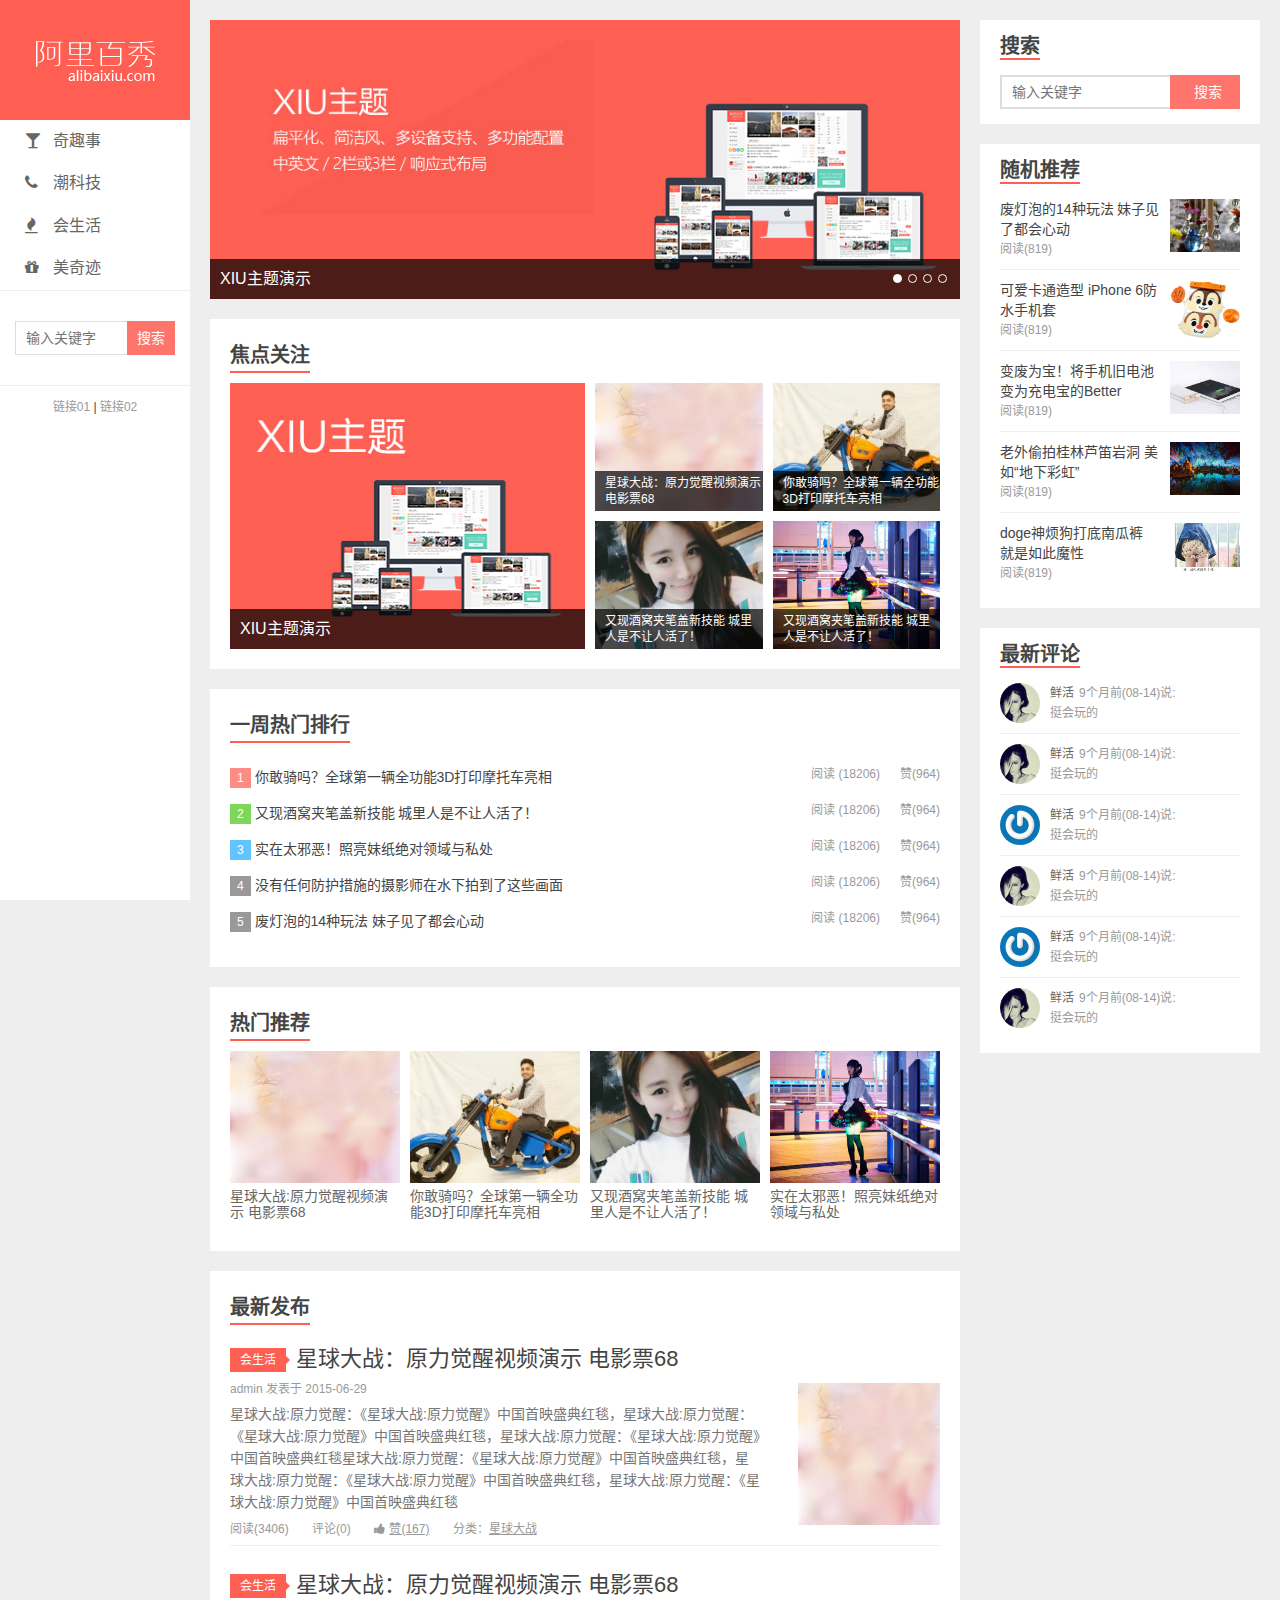
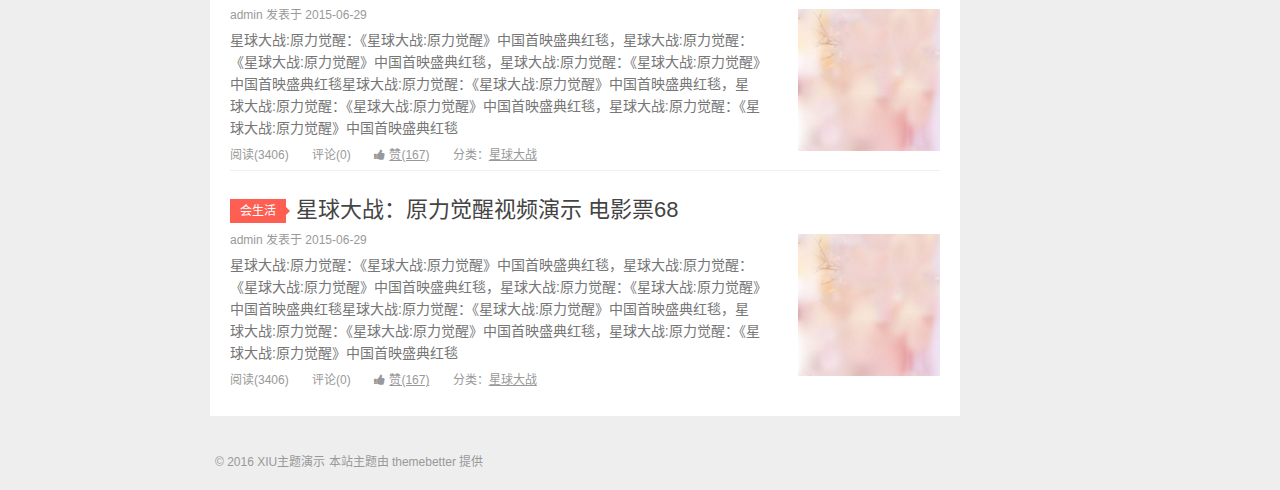
<file: index.html>
<!DOCTYPE html>
<html lang="zh-CN">
<head>
  <meta charset="UTF-8">
  <meta name="viewport" content="width=device-width, initial-scale=1">
  <title>阿里百秀-发现生活，发现美!</title>
  <link rel="stylesheet" href="assets/css/style.css">
  <link rel="stylesheet" href="assets/vendors/font-awesome/css/font-awesome.css">
</head>
<body>
  <div class="wrapper">
    <div class="topnav">
      <ul>
        <li><a href="javascript:;"><i class="fa fa-glass"></i>奇趣事</a></li>
        <li><a href="javascript:;"><i class="fa fa-phone"></i>潮科技</a></li>
        <li><a href="javascript:;"><i class="fa fa-fire"></i>会生活</a></li>
        <li><a href="javascript:;"><i class="fa fa-gift"></i>美奇迹</a></li>
      </ul>
    </div>
    <div class="header">
      <h1 class="logo"><a href="index.html"><img src="assets/img/logo.png" alt=""></a></h1>
      <ul class="nav">
        <li><a href="javascript:;"><i class="fa fa-glass"></i>奇趣事</a></li>
        <li><a href="javascript:;"><i class="fa fa-phone"></i>潮科技</a></li>
        <li><a href="javascript:;"><i class="fa fa-fire"></i>会生活</a></li>
        <li><a href="javascript:;"><i class="fa fa-gift"></i>美奇迹</a></li>
      </ul>
      <div class="search">
        <form>
          <input type="text" class="keys" placeholder="输入关键字">
          <input type="submit" class="btn" value="搜索">
        </form>
      </div>
      <div class="slink">
        <a href="javascript:;">链接01</a> | <a href="javascript:;">链接02</a>
      </div>
    </div>
    <div class="aside">
      <div class="widgets">
        <h4>搜索</h4>
        <div class="body search">
          <form>
            <input type="text" class="keys" placeholder="输入关键字">
            <input type="submit" class="btn" value="搜索">
          </form>
        </div>
      </div>
      <div class="widgets">
        <h4>随机推荐</h4>
        <ul class="body random">
          <li>
            <a href="javascript:;">
              <p class="title">废灯泡的14种玩法 妹子见了都会心动</p>
              <p class="reading">阅读(819)</p>
              <div class="pic">
                <img src="uploads/widget_1.jpg" alt="">
              </div>
            </a>
          </li>
          <li>
            <a href="javascript:;">
              <p class="title">可爱卡通造型 iPhone 6防水手机套</p>
              <p class="reading">阅读(819)</p>
              <div class="pic">
                <img src="uploads/widget_2.jpg" alt="">
              </div>
            </a>
          </li>
          <li>
            <a href="javascript:;">
              <p class="title">变废为宝！将手机旧电池变为充电宝的Better</p>
              <p class="reading">阅读(819)</p>
              <div class="pic">
                <img src="uploads/widget_3.jpg" alt="">
              </div>
            </a>
          </li>
          <li>
            <a href="javascript:;">
              <p class="title">老外偷拍桂林芦笛岩洞 美如“地下彩虹”</p>
              <p class="reading">阅读(819)</p>
              <div class="pic">
                <img src="uploads/widget_4.jpg" alt="">
              </div>
            </a>
          </li>
          <li>
            <a href="javascript:;">
              <p class="title">doge神烦狗打底南瓜裤 就是如此魔性</p>
              <p class="reading">阅读(819)</p>
              <div class="pic">
                <img src="uploads/widget_5.jpg" alt="">
              </div>
            </a>
          </li>
        </ul>
      </div>
      <div class="widgets">
        <h4>最新评论</h4>
        <ul class="body discuz">
          <li>
            <a href="javascript:;">
              <div class="avatar">
                <img src="uploads/avatar_1.jpg" alt="">
              </div>
              <div class="txt">
                <p>
                  <span>鲜活</span>9个月前(08-14)说:
                </p>
                <p>挺会玩的</p>
              </div>
            </a>
          </li>
          <li>
            <a href="javascript:;">
              <div class="avatar">
                <img src="uploads/avatar_1.jpg" alt="">
              </div>
              <div class="txt">
                <p>
                  <span>鲜活</span>9个月前(08-14)说:
                </p>
                <p>挺会玩的</p>
              </div>
            </a>
          </li>
          <li>
            <a href="javascript:;">
              <div class="avatar">
                <img src="uploads/avatar_2.jpg" alt="">
              </div>
              <div class="txt">
                <p>
                  <span>鲜活</span>9个月前(08-14)说:
                </p>
                <p>挺会玩的</p>
              </div>
            </a>
          </li>
          <li>
            <a href="javascript:;">
              <div class="avatar">
                <img src="uploads/avatar_1.jpg" alt="">
              </div>
              <div class="txt">
                <p>
                  <span>鲜活</span>9个月前(08-14)说:
                </p>
                <p>挺会玩的</p>
              </div>
            </a>
          </li>
          <li>
            <a href="javascript:;">
              <div class="avatar">
                <img src="uploads/avatar_2.jpg" alt="">
              </div>
              <div class="txt">
                <p>
                  <span>鲜活</span>9个月前(08-14)说:
                </p>
                <p>挺会玩的</p>
              </div>
            </a>
          </li>
          <li>
            <a href="javascript:;">
              <div class="avatar">
                <img src="uploads/avatar_1.jpg" alt="">
              </div>
              <div class="txt">
                <p>
                  <span>鲜活</span>9个月前(08-14)说:
                </p>
                <p>挺会玩的</p>
              </div>
            </a>
          </li>
        </ul>
      </div>
    </div>
    <div class="content">
      <div class="swipe">
        <ul class="swipe-wrapper">
          <li>
            <a href="#">
              <img src="uploads/slide_1.jpg">
              <span>XIU主题演示</span>
            </a>
          </li>
          <li>
            <a href="#">
              <img src="uploads/slide_2.jpg">
              <span>XIU主题演示</span>
            </a>
          </li>
          <li>
            <a href="#">
              <img src="uploads/slide_1.jpg">
              <span>XIU主题演示</span>
            </a>
          </li>
          <li>
            <a href="#">
              <img src="uploads/slide_2.jpg">
              <span>XIU主题演示</span>
            </a>
          </li>
        </ul>
        <p class="cursor"><span class="active"></span><span></span><span></span><span></span></p>
        <a href="javascript:;" class="arrow prev"><i class="fa fa-chevron-left"></i></a>
        <a href="javascript:;" class="arrow next"><i class="fa fa-chevron-right"></i></a>
      </div>
      <div class="panel focus">
        <h3>焦点关注</h3>
        <ul>
          <li class="large">
            <a href="javascript:;">
              <img src="uploads/hots_1.jpg" alt="">
              <span>XIU主题演示</span>
            </a>
          </li>
          <li>
            <a href="javascript:;">
              <img src="uploads/hots_2.jpg" alt="">
              <span>星球大战：原力觉醒视频演示 电影票68</span>
            </a>
          </li>
          <li>
            <a href="javascript:;">
              <img src="uploads/hots_3.jpg" alt="">
              <span>你敢骑吗？全球第一辆全功能3D打印摩托车亮相</span>
            </a>
          </li>
          <li>
            <a href="javascript:;">
              <img src="uploads/hots_4.jpg" alt="">
              <span>又现酒窝夹笔盖新技能 城里人是不让人活了！</span>
            </a>
          </li>
          <li>
            <a href="javascript:;">
              <img src="uploads/hots_5.jpg" alt="">
              <span>又现酒窝夹笔盖新技能 城里人是不让人活了！</span>
            </a>
          </li>
        </ul>
      </div>
      <div class="panel top">
        <h3>一周热门排行</h3>
        <ol>
          <li>
            <i>1</i>
            <a href="javascript:;">你敢骑吗？全球第一辆全功能3D打印摩托车亮相</a>
            <a href="javascript:;" class="like">赞(964)</a>
            <span>阅读 (18206)</span>
          </li>
          <li>
            <i>2</i>
            <a href="javascript:;">又现酒窝夹笔盖新技能 城里人是不让人活了！</a>
            <a href="javascript:;" class="like">赞(964)</a>
            <span class="">阅读 (18206)</span>
          </li>
          <li>
            <i>3</i>
            <a href="javascript:;">实在太邪恶！照亮妹纸绝对领域与私处</a>
            <a href="javascript:;" class="like">赞(964)</a>
            <span>阅读 (18206)</span>
          </li>
          <li>
            <i>4</i>
            <a href="javascript:;">没有任何防护措施的摄影师在水下拍到了这些画面</a>
            <a href="javascript:;" class="like">赞(964)</a>
            <span>阅读 (18206)</span>
          </li>
          <li>
            <i>5</i>
            <a href="javascript:;">废灯泡的14种玩法 妹子见了都会心动</a>
            <a href="javascript:;" class="like">赞(964)</a>
            <span>阅读 (18206)</span>
          </li>
        </ol>
      </div>
      <div class="panel hots">
        <h3>热门推荐</h3>
        <ul>
          <li>
            <a href="javascript:;">
              <img src="uploads/hots_2.jpg" alt="">
              <span>星球大战:原力觉醒视频演示 电影票68</span>
            </a>
          </li>
          <li>
            <a href="javascript:;">
              <img src="uploads/hots_3.jpg" alt="">
              <span>你敢骑吗？全球第一辆全功能3D打印摩托车亮相</span>
            </a>
          </li>
          <li>
            <a href="javascript:;">
              <img src="uploads/hots_4.jpg" alt="">
              <span>又现酒窝夹笔盖新技能 城里人是不让人活了！</span>
            </a>
          </li>
          <li>
            <a href="javascript:;">
              <img src="uploads/hots_5.jpg" alt="">
              <span>实在太邪恶！照亮妹纸绝对领域与私处</span>
            </a>
          </li>
        </ul>
      </div>
      <div class="panel new">
        <h3>最新发布</h3>
        <div class="entry">
          <div class="head">
            <span class="sort">会生活</span>
            <a href="javascript:;">星球大战：原力觉醒视频演示 电影票68</a>
          </div>
          <div class="main">
            <p class="info">admin 发表于 2015-06-29</p>
            <p class="brief">星球大战:原力觉醒：《星球大战:原力觉醒》中国首映盛典红毯，星球大战:原力觉醒：《星球大战:原力觉醒》中国首映盛典红毯，星球大战:原力觉醒：《星球大战:原力觉醒》中国首映盛典红毯星球大战:原力觉醒：《星球大战:原力觉醒》中国首映盛典红毯，星球大战:原力觉醒：《星球大战:原力觉醒》中国首映盛典红毯，星球大战:原力觉醒：《星球大战:原力觉醒》中国首映盛典红毯</p>
            <p class="extra">
              <span class="reading">阅读(3406)</span>
              <span class="comment">评论(0)</span>
              <a href="javascript:;" class="like">
                <i class="fa fa-thumbs-up"></i>
                <span>赞(167)</span>
              </a>
              <a href="javascript:;" class="tags">
                分类：<span>星球大战</span>
              </a>
            </p>
            <a href="javascript:;" class="thumb">
              <img src="uploads/hots_2.jpg" alt="">
            </a>
          </div>
        </div>
        <div class="entry">
          <div class="head">
            <span class="sort">会生活</span>
            <a href="javascript:;">星球大战：原力觉醒视频演示 电影票68</a>
          </div>
          <div class="main">
            <p class="info">admin 发表于 2015-06-29</p>
            <p class="brief">星球大战:原力觉醒：《星球大战:原力觉醒》中国首映盛典红毯，星球大战:原力觉醒：《星球大战:原力觉醒》中国首映盛典红毯，星球大战:原力觉醒：《星球大战:原力觉醒》中国首映盛典红毯星球大战:原力觉醒：《星球大战:原力觉醒》中国首映盛典红毯，星球大战:原力觉醒：《星球大战:原力觉醒》中国首映盛典红毯，星球大战:原力觉醒：《星球大战:原力觉醒》中国首映盛典红毯</p>
            <p class="extra">
              <span class="reading">阅读(3406)</span>
              <span class="comment">评论(0)</span>
              <a href="javascript:;" class="like">
                <i class="fa fa-thumbs-up"></i>
                <span>赞(167)</span>
              </a>
              <a href="javascript:;" class="tags">
                分类：<span>星球大战</span>
              </a>
            </p>
            <a href="javascript:;" class="thumb">
              <img src="uploads/hots_2.jpg" alt="">
            </a>
          </div>
        </div>
        <div class="entry">
          <div class="head">
            <span class="sort">会生活</span>
            <a href="javascript:;">星球大战：原力觉醒视频演示 电影票68</a>
          </div>
          <div class="main">
            <p class="info">admin 发表于 2015-06-29</p>
            <p class="brief">星球大战:原力觉醒：《星球大战:原力觉醒》中国首映盛典红毯，星球大战:原力觉醒：《星球大战:原力觉醒》中国首映盛典红毯，星球大战:原力觉醒：《星球大战:原力觉醒》中国首映盛典红毯星球大战:原力觉醒：《星球大战:原力觉醒》中国首映盛典红毯，星球大战:原力觉醒：《星球大战:原力觉醒》中国首映盛典红毯，星球大战:原力觉醒：《星球大战:原力觉醒》中国首映盛典红毯</p>
            <p class="extra">
              <span class="reading">阅读(3406)</span>
              <span class="comment">评论(0)</span>
              <a href="javascript:;" class="like">
                <i class="fa fa-thumbs-up"></i>
                <span>赞(167)</span>
              </a>
              <a href="javascript:;" class="tags">
                分类：<span>星球大战</span>
              </a>
            </p>
            <a href="javascript:;" class="thumb">
              <img src="uploads/hots_2.jpg" alt="">
            </a>
          </div>
        </div>
      </div>
    </div>
    <div class="footer">
      <p>© 2016 XIU主题演示 本站主题由 themebetter 提供</p>
    </div>
  </div>
  <script src="assets/vendors/jquery/jquery.js"></script>
  <script src="assets/vendors/swipe/swipe.js"></script>
  <script>
    //
    var swiper = Swipe(document.querySelector('.swipe'), {
      auto: 3000,
      transitionEnd: function (index) {
        // index++;

        $('.cursor span').eq(index).addClass('active').siblings('.active').removeClass('active');
      }
    });

    // 上/下一张
    $('.swipe .arrow').on('click', function () {
      var _this = $(this);

      if(_this.is('.prev')) {
        swiper.prev();
      } else if(_this.is('.next')) {
        swiper.next();
      }
    })
  </script>
</body>
</html>
</file>
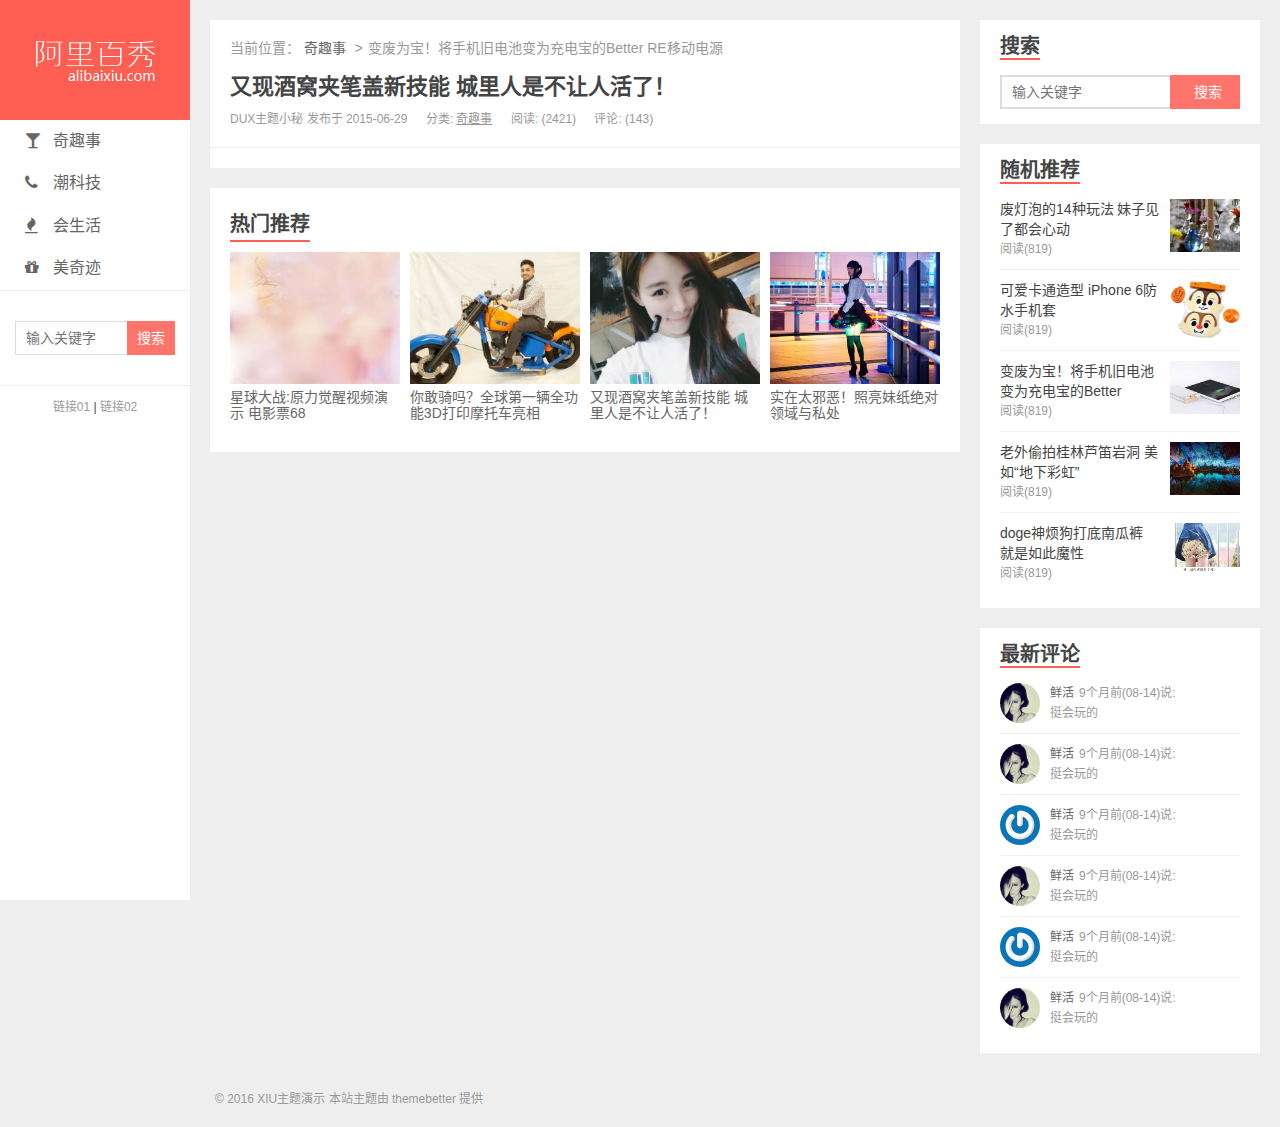
<file: detail.html>
<!DOCTYPE html>
<html lang="zh-CN">
<head>
  <meta charset="UTF-8">
  <meta name="viewport" content="width=device-width, initial-scale=1">
  <title>阿里百秀-发现生活，发现美!</title>
  <link rel="stylesheet" href="assets/css/style.css">
  <link rel="stylesheet" href="assets/vendors/font-awesome/css/font-awesome.css">
</head>
<body>
  <div class="wrapper">
    <div class="topnav">
      <ul>
        <li><a href="javascript:;"><i class="fa fa-glass"></i>奇趣事</a></li>
        <li><a href="javascript:;"><i class="fa fa-phone"></i>潮科技</a></li>
        <li><a href="javascript:;"><i class="fa fa-fire"></i>会生活</a></li>
        <li><a href="javascript:;"><i class="fa fa-gift"></i>美奇迹</a></li>
      </ul>
    </div>
    <div class="header">
      <h1 class="logo"><a href="index.html"><img src="assets/img/logo.png" alt=""></a></h1>
      <ul class="nav">
        <li><a href="javascript:;"><i class="fa fa-glass"></i>奇趣事</a></li>
        <li><a href="javascript:;"><i class="fa fa-phone"></i>潮科技</a></li>
        <li><a href="javascript:;"><i class="fa fa-fire"></i>会生活</a></li>
        <li><a href="javascript:;"><i class="fa fa-gift"></i>美奇迹</a></li>
      </ul>
      <div class="search">
        <form>
          <input type="text" class="keys" placeholder="输入关键字">
          <input type="submit" class="btn" value="搜索">
        </form>
      </div>
      <div class="slink">
        <a href="javascript:;">链接01</a> | <a href="javascript:;">链接02</a>
      </div>
    </div>
    <div class="aside">
      <div class="widgets">
        <h4>搜索</h4>
        <div class="body search">
          <form>
            <input type="text" class="keys" placeholder="输入关键字">
            <input type="submit" class="btn" value="搜索">
          </form>
        </div>
      </div>
      <div class="widgets">
        <h4>随机推荐</h4>
        <ul class="body random">
          <li>
            <a href="javascript:;">
              <p class="title">废灯泡的14种玩法 妹子见了都会心动</p>
              <p class="reading">阅读(819)</p>
              <div class="pic">
                <img src="uploads/widget_1.jpg" alt="">
              </div>
            </a>
          </li>
          <li>
            <a href="javascript:;">
              <p class="title">可爱卡通造型 iPhone 6防水手机套</p>
              <p class="reading">阅读(819)</p>
              <div class="pic">
                <img src="uploads/widget_2.jpg" alt="">
              </div>
            </a>
          </li>
          <li>
            <a href="javascript:;">
              <p class="title">变废为宝！将手机旧电池变为充电宝的Better</p>
              <p class="reading">阅读(819)</p>
              <div class="pic">
                <img src="uploads/widget_3.jpg" alt="">
              </div>
            </a>
          </li>
          <li>
            <a href="javascript:;">
              <p class="title">老外偷拍桂林芦笛岩洞 美如“地下彩虹”</p>
              <p class="reading">阅读(819)</p>
              <div class="pic">
                <img src="uploads/widget_4.jpg" alt="">
              </div>
            </a>
          </li>
          <li>
            <a href="javascript:;">
              <p class="title">doge神烦狗打底南瓜裤 就是如此魔性</p>
              <p class="reading">阅读(819)</p>
              <div class="pic">
                <img src="uploads/widget_5.jpg" alt="">
              </div>
            </a>
          </li>
        </ul>
      </div>
      <div class="widgets">
        <h4>最新评论</h4>
        <ul class="body discuz">
          <li>
            <a href="javascript:;">
              <div class="avatar">
                <img src="uploads/avatar_1.jpg" alt="">
              </div>
              <div class="txt">
                <p>
                  <span>鲜活</span>9个月前(08-14)说:
                </p>
                <p>挺会玩的</p>
              </div>
            </a>
          </li>
          <li>
            <a href="javascript:;">
              <div class="avatar">
                <img src="uploads/avatar_1.jpg" alt="">
              </div>
              <div class="txt">
                <p>
                  <span>鲜活</span>9个月前(08-14)说:
                </p>
                <p>挺会玩的</p>
              </div>
            </a>
          </li>
          <li>
            <a href="javascript:;">
              <div class="avatar">
                <img src="uploads/avatar_2.jpg" alt="">
              </div>
              <div class="txt">
                <p>
                  <span>鲜活</span>9个月前(08-14)说:
                </p>
                <p>挺会玩的</p>
              </div>
            </a>
          </li>
          <li>
            <a href="javascript:;">
              <div class="avatar">
                <img src="uploads/avatar_1.jpg" alt="">
              </div>
              <div class="txt">
                <p>
                  <span>鲜活</span>9个月前(08-14)说:
                </p>
                <p>挺会玩的</p>
              </div>
            </a>
          </li>
          <li>
            <a href="javascript:;">
              <div class="avatar">
                <img src="uploads/avatar_2.jpg" alt="">
              </div>
              <div class="txt">
                <p>
                  <span>鲜活</span>9个月前(08-14)说:
                </p>
                <p>挺会玩的</p>
              </div>
            </a>
          </li>
          <li>
            <a href="javascript:;">
              <div class="avatar">
                <img src="uploads/avatar_1.jpg" alt="">
              </div>
              <div class="txt">
                <p>
                  <span>鲜活</span>9个月前(08-14)说:
                </p>
                <p>挺会玩的</p>
              </div>
            </a>
          </li>
        </ul>
      </div>
    </div>
    <div class="content">
      <div class="article">
        <div class="breadcrumb">
          <dl>
            <dt>当前位置：</dt>
            <dd><a href="javascript:;">奇趣事</a></dd>
            <dd>变废为宝！将手机旧电池变为充电宝的Better RE移动电源</dd>
          </dl>
        </div>
        <h2 class="title">
          <a href="javascript:;">又现酒窝夹笔盖新技能 城里人是不让人活了！</a>
        </h2>
        <div class="meta">
          <span>DUX主题小秘 发布于 2015-06-29</span>
          <span>分类: <a href="javascript:;">奇趣事</a></span>
          <span>阅读: (2421)</span>
          <span>评论: (143)</span>
        </div>
      </div>
      <div class="panel hots">
        <h3>热门推荐</h3>
        <ul>
          <li>
            <a href="javascript:;">
              <img src="uploads/hots_2.jpg" alt="">
              <span>星球大战:原力觉醒视频演示 电影票68</span>
            </a>
          </li>
          <li>
            <a href="javascript:;">
              <img src="uploads/hots_3.jpg" alt="">
              <span>你敢骑吗？全球第一辆全功能3D打印摩托车亮相</span>
            </a>
          </li>
          <li>
            <a href="javascript:;">
              <img src="uploads/hots_4.jpg" alt="">
              <span>又现酒窝夹笔盖新技能 城里人是不让人活了！</span>
            </a>
          </li>
          <li>
            <a href="javascript:;">
              <img src="uploads/hots_5.jpg" alt="">
              <span>实在太邪恶！照亮妹纸绝对领域与私处</span>
            </a>
          </li>
        </ul>
      </div>
    </div>
    <div class="footer">
      <p>© 2016 XIU主题演示 本站主题由 themebetter 提供</p>
    </div>
  </div>
</body>
</html>
</file>
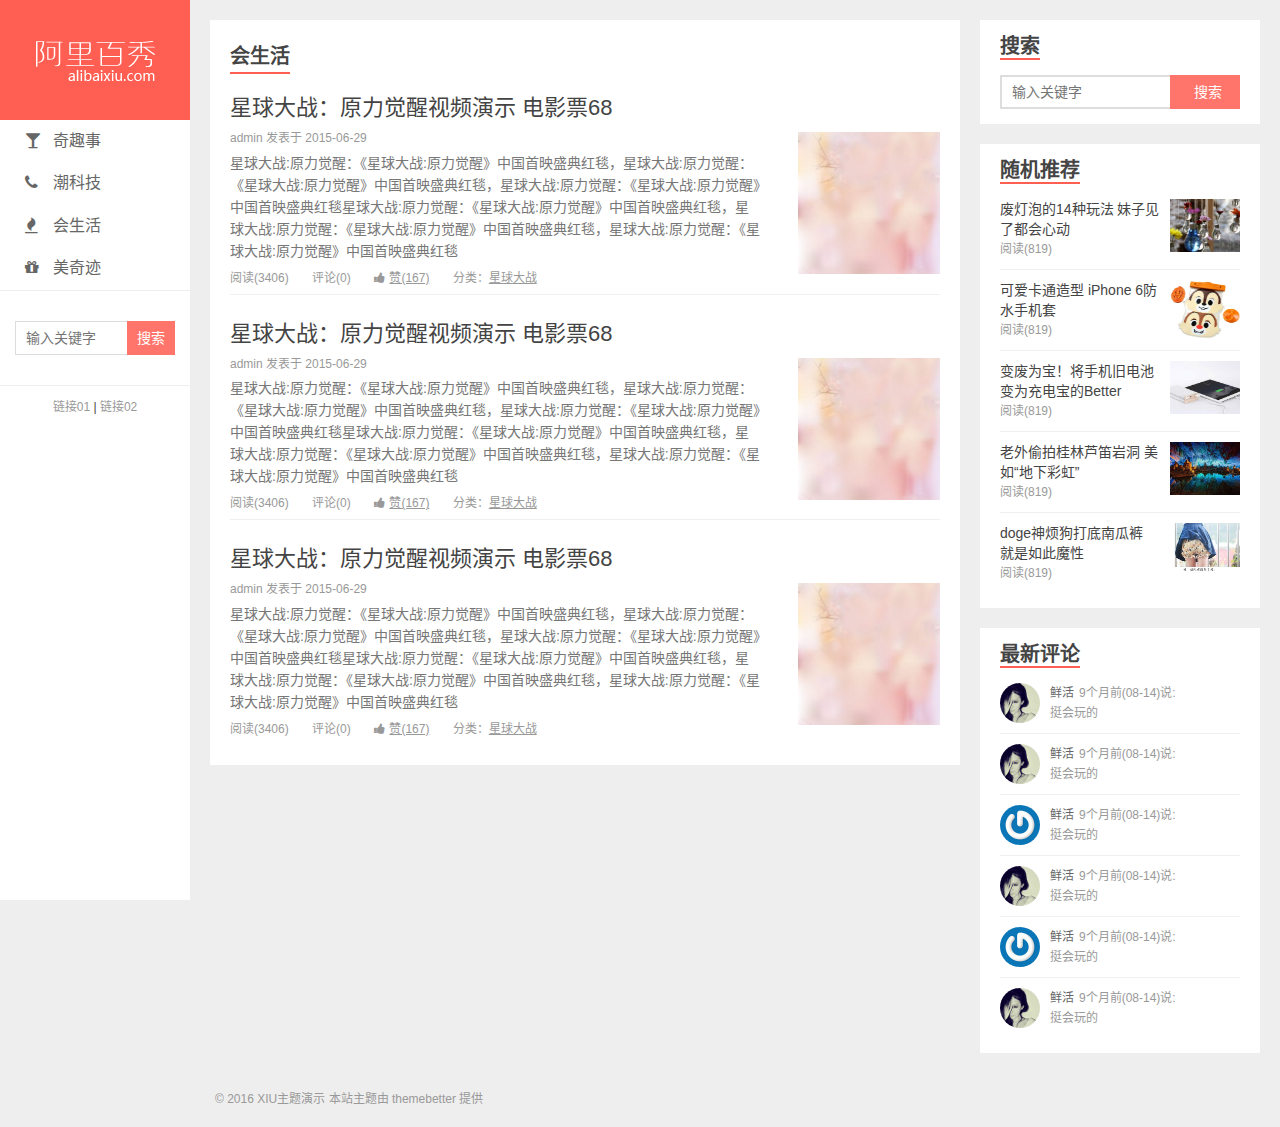
<file: list.html>
<!DOCTYPE html>
<html lang="zh-CN">
<head>
  <meta charset="UTF-8">
  <meta name="viewport" content="width=device-width, initial-scale=1">
  <title>阿里百秀-发现生活，发现美!</title>
  <link rel="stylesheet" href="assets/css/style.css">
  <link rel="stylesheet" href="assets/vendors/font-awesome/css/font-awesome.css">
</head>
<body>
  <div class="wrapper">
    <div class="topnav">
      <ul>
        <li><a href="javascript:;"><i class="fa fa-glass"></i>奇趣事</a></li>
        <li><a href="javascript:;"><i class="fa fa-phone"></i>潮科技</a></li>
        <li><a href="javascript:;"><i class="fa fa-fire"></i>会生活</a></li>
        <li><a href="javascript:;"><i class="fa fa-gift"></i>美奇迹</a></li>
      </ul>
    </div>
    <div class="header">
      <h1 class="logo"><a href="index.html"><img src="assets/img/logo.png" alt=""></a></h1>
      <ul class="nav">
        <li><a href="javascript:;"><i class="fa fa-glass"></i>奇趣事</a></li>
        <li><a href="javascript:;"><i class="fa fa-phone"></i>潮科技</a></li>
        <li><a href="javascript:;"><i class="fa fa-fire"></i>会生活</a></li>
        <li><a href="javascript:;"><i class="fa fa-gift"></i>美奇迹</a></li>
      </ul>
      <div class="search">
        <form>
          <input type="text" class="keys" placeholder="输入关键字">
          <input type="submit" class="btn" value="搜索">
        </form>
      </div>
      <div class="slink">
        <a href="javascript:;">链接01</a> | <a href="javascript:;">链接02</a>
      </div>
    </div>
    <div class="aside">
      <div class="widgets">
        <h4>搜索</h4>
        <div class="body search">
          <form>
            <input type="text" class="keys" placeholder="输入关键字">
            <input type="submit" class="btn" value="搜索">
          </form>
        </div>
      </div>
      <div class="widgets">
        <h4>随机推荐</h4>
        <ul class="body random">
          <li>
            <a href="javascript:;">
              <p class="title">废灯泡的14种玩法 妹子见了都会心动</p>
              <p class="reading">阅读(819)</p>
              <div class="pic">
                <img src="uploads/widget_1.jpg" alt="">
              </div>
            </a>
          </li>
          <li>
            <a href="javascript:;">
              <p class="title">可爱卡通造型 iPhone 6防水手机套</p>
              <p class="reading">阅读(819)</p>
              <div class="pic">
                <img src="uploads/widget_2.jpg" alt="">
              </div>
            </a>
          </li>
          <li>
            <a href="javascript:;">
              <p class="title">变废为宝！将手机旧电池变为充电宝的Better</p>
              <p class="reading">阅读(819)</p>
              <div class="pic">
                <img src="uploads/widget_3.jpg" alt="">
              </div>
            </a>
          </li>
          <li>
            <a href="javascript:;">
              <p class="title">老外偷拍桂林芦笛岩洞 美如“地下彩虹”</p>
              <p class="reading">阅读(819)</p>
              <div class="pic">
                <img src="uploads/widget_4.jpg" alt="">
              </div>
            </a>
          </li>
          <li>
            <a href="javascript:;">
              <p class="title">doge神烦狗打底南瓜裤 就是如此魔性</p>
              <p class="reading">阅读(819)</p>
              <div class="pic">
                <img src="uploads/widget_5.jpg" alt="">
              </div>
            </a>
          </li>
        </ul>
      </div>
      <div class="widgets">
        <h4>最新评论</h4>
        <ul class="body discuz">
          <li>
            <a href="javascript:;">
              <div class="avatar">
                <img src="uploads/avatar_1.jpg" alt="">
              </div>
              <div class="txt">
                <p>
                  <span>鲜活</span>9个月前(08-14)说:
                </p>
                <p>挺会玩的</p>
              </div>
            </a>
          </li>
          <li>
            <a href="javascript:;">
              <div class="avatar">
                <img src="uploads/avatar_1.jpg" alt="">
              </div>
              <div class="txt">
                <p>
                  <span>鲜活</span>9个月前(08-14)说:
                </p>
                <p>挺会玩的</p>
              </div>
            </a>
          </li>
          <li>
            <a href="javascript:;">
              <div class="avatar">
                <img src="uploads/avatar_2.jpg" alt="">
              </div>
              <div class="txt">
                <p>
                  <span>鲜活</span>9个月前(08-14)说:
                </p>
                <p>挺会玩的</p>
              </div>
            </a>
          </li>
          <li>
            <a href="javascript:;">
              <div class="avatar">
                <img src="uploads/avatar_1.jpg" alt="">
              </div>
              <div class="txt">
                <p>
                  <span>鲜活</span>9个月前(08-14)说:
                </p>
                <p>挺会玩的</p>
              </div>
            </a>
          </li>
          <li>
            <a href="javascript:;">
              <div class="avatar">
                <img src="uploads/avatar_2.jpg" alt="">
              </div>
              <div class="txt">
                <p>
                  <span>鲜活</span>9个月前(08-14)说:
                </p>
                <p>挺会玩的</p>
              </div>
            </a>
          </li>
          <li>
            <a href="javascript:;">
              <div class="avatar">
                <img src="uploads/avatar_1.jpg" alt="">
              </div>
              <div class="txt">
                <p>
                  <span>鲜活</span>9个月前(08-14)说:
                </p>
                <p>挺会玩的</p>
              </div>
            </a>
          </li>
        </ul>
      </div>
    </div>
    <div class="content">
      <div class="panel new">
        <h3>会生活</h3>
        <div class="entry">
          <div class="head">
            <a href="javascript:;">星球大战：原力觉醒视频演示 电影票68</a>
          </div>
          <div class="main">
            <p class="info">admin 发表于 2015-06-29</p>
            <p class="brief">星球大战:原力觉醒：《星球大战:原力觉醒》中国首映盛典红毯，星球大战:原力觉醒：《星球大战:原力觉醒》中国首映盛典红毯，星球大战:原力觉醒：《星球大战:原力觉醒》中国首映盛典红毯星球大战:原力觉醒：《星球大战:原力觉醒》中国首映盛典红毯，星球大战:原力觉醒：《星球大战:原力觉醒》中国首映盛典红毯，星球大战:原力觉醒：《星球大战:原力觉醒》中国首映盛典红毯</p>
            <p class="extra">
              <span class="reading">阅读(3406)</span>
              <span class="comment">评论(0)</span>
              <a href="javascript:;" class="like">
                <i class="fa fa-thumbs-up"></i>
                <span>赞(167)</span>
              </a>
              <a href="javascript:;" class="tags">
                分类：<span>星球大战</span>
              </a>
            </p>
            <a href="javascript:;" class="thumb">
              <img src="uploads/hots_2.jpg" alt="">
            </a>
          </div>
        </div>
        <div class="entry">
          <div class="head">
            <a href="javascript:;">星球大战：原力觉醒视频演示 电影票68</a>
          </div>
          <div class="main">
            <p class="info">admin 发表于 2015-06-29</p>
            <p class="brief">星球大战:原力觉醒：《星球大战:原力觉醒》中国首映盛典红毯，星球大战:原力觉醒：《星球大战:原力觉醒》中国首映盛典红毯，星球大战:原力觉醒：《星球大战:原力觉醒》中国首映盛典红毯星球大战:原力觉醒：《星球大战:原力觉醒》中国首映盛典红毯，星球大战:原力觉醒：《星球大战:原力觉醒》中国首映盛典红毯，星球大战:原力觉醒：《星球大战:原力觉醒》中国首映盛典红毯</p>
            <p class="extra">
              <span class="reading">阅读(3406)</span>
              <span class="comment">评论(0)</span>
              <a href="javascript:;" class="like">
                <i class="fa fa-thumbs-up"></i>
                <span>赞(167)</span>
              </a>
              <a href="javascript:;" class="tags">
                分类：<span>星球大战</span>
              </a>
            </p>
            <a href="javascript:;" class="thumb">
              <img src="uploads/hots_2.jpg" alt="">
            </a>
          </div>
        </div>
        <div class="entry">
          <div class="head">
            <a href="javascript:;">星球大战：原力觉醒视频演示 电影票68</a>
          </div>
          <div class="main">
            <p class="info">admin 发表于 2015-06-29</p>
            <p class="brief">星球大战:原力觉醒：《星球大战:原力觉醒》中国首映盛典红毯，星球大战:原力觉醒：《星球大战:原力觉醒》中国首映盛典红毯，星球大战:原力觉醒：《星球大战:原力觉醒》中国首映盛典红毯星球大战:原力觉醒：《星球大战:原力觉醒》中国首映盛典红毯，星球大战:原力觉醒：《星球大战:原力觉醒》中国首映盛典红毯，星球大战:原力觉醒：《星球大战:原力觉醒》中国首映盛典红毯</p>
            <p class="extra">
              <span class="reading">阅读(3406)</span>
              <span class="comment">评论(0)</span>
              <a href="javascript:;" class="like">
                <i class="fa fa-thumbs-up"></i>
                <span>赞(167)</span>
              </a>
              <a href="javascript:;" class="tags">
                分类：<span>星球大战</span>
              </a>
            </p>
            <a href="javascript:;" class="thumb">
              <img src="uploads/hots_2.jpg" alt="">
            </a>
          </div>
        </div>
      </div>
    </div>
    <div class="footer">
      <p>© 2016 XIU主题演示 本站主题由 themebetter 提供</p>
    </div>
  </div>
</body>
</html>
</file>
<file: assets/css/style.css>
/*! normalize.css v7.0.0 | MIT License | github.com/necolas/normalize.css */

/* Document
   ========================================================================== */

/**
 * 1. Correct the line height in all browsers.
 * 2. Prevent adjustments of font size after orientation changes in
 *    IE on Windows Phone and in iOS.
 */

html {
  line-height: 1.15; /* 1 */
  -ms-text-size-adjust: 100%; /* 2 */
  -webkit-text-size-adjust: 100%; /* 2 */
}

/* Sections
   ========================================================================== */

/**
 * Remove the margin in all browsers (opinionated).
 */

body {
  margin: 0;
}

/**
 * Add the correct display in IE 9-.
 */

article,
aside,
footer,
header,
nav,
section {
  display: block;
}

/**
 * Correct the font size and margin on `h1` elements within `section` and
 * `article` contexts in Chrome, Firefox, and Safari.
 */

h1 {
  font-size: 2em;
  margin: 0.67em 0;
}

/* Grouping content
   ========================================================================== */

/**
 * Add the correct display in IE 9-.
 * 1. Add the correct display in IE.
 */

figcaption,
figure,
main { /* 1 */
  display: block;
}

/**
 * Add the correct margin in IE 8.
 */

figure {
  margin: 1em 40px;
}

/**
 * 1. Add the correct box sizing in Firefox.
 * 2. Show the overflow in Edge and IE.
 */

hr {
  box-sizing: content-box; /* 1 */
  height: 0; /* 1 */
  overflow: visible; /* 2 */
}

/**
 * 1. Correct the inheritance and scaling of font size in all browsers.
 * 2. Correct the odd `em` font sizing in all browsers.
 */

pre {
  font-family: monospace, monospace; /* 1 */
  font-size: 1em; /* 2 */
}

/* Text-level semantics
   ========================================================================== */

/**
 * 1. Remove the gray background on active links in IE 10.
 * 2. Remove gaps in links underline in iOS 8+ and Safari 8+.
 */

a {
  background-color: transparent; /* 1 */
  -webkit-text-decoration-skip: objects; /* 2 */
}

/**
 * 1. Remove the bottom border in Chrome 57- and Firefox 39-.
 * 2. Add the correct text decoration in Chrome, Edge, IE, Opera, and Safari.
 */

abbr[title] {
  border-bottom: none; /* 1 */
  text-decoration: underline; /* 2 */
  text-decoration: underline dotted; /* 2 */
}

/**
 * Prevent the duplicate application of `bolder` by the next rule in Safari 6.
 */

b,
strong {
  font-weight: inherit;
}

/**
 * Add the correct font weight in Chrome, Edge, and Safari.
 */

b,
strong {
  font-weight: bolder;
}

/**
 * 1. Correct the inheritance and scaling of font size in all browsers.
 * 2. Correct the odd `em` font sizing in all browsers.
 */

code,
kbd,
samp {
  font-family: monospace, monospace; /* 1 */
  font-size: 1em; /* 2 */
}

/**
 * Add the correct font style in Android 4.3-.
 */

dfn {
  font-style: italic;
}

/**
 * Add the correct background and color in IE 9-.
 */

mark {
  background-color: #ff0;
  color: #000;
}

/**
 * Add the correct font size in all browsers.
 */

small {
  font-size: 80%;
}

/**
 * Prevent `sub` and `sup` elements from affecting the line height in
 * all browsers.
 */

sub,
sup {
  font-size: 75%;
  line-height: 0;
  position: relative;
  vertical-align: baseline;
}

sub {
  bottom: -0.25em;
}

sup {
  top: -0.5em;
}

/* Embedded content
   ========================================================================== */

/**
 * Add the correct display in IE 9-.
 */

audio,
video {
  display: inline-block;
}

/**
 * Add the correct display in iOS 4-7.
 */

audio:not([controls]) {
  display: none;
  height: 0;
}

/**
 * Remove the border on images inside links in IE 10-.
 */

img {
  border-style: none;
}

/**
 * Hide the overflow in IE.
 */

svg:not(:root) {
  overflow: hidden;
}

/* Forms
   ========================================================================== */

/**
 * 1. Change the font styles in all browsers (opinionated).
 * 2. Remove the margin in Firefox and Safari.
 */

button,
input,
optgroup,
select,
textarea {
  font-family: sans-serif; /* 1 */
  font-size: 100%; /* 1 */
  line-height: 1.15; /* 1 */
  margin: 0; /* 2 */
}

/**
 * Show the overflow in IE.
 * 1. Show the overflow in Edge.
 */

button,
input { /* 1 */
  overflow: visible;
}

/**
 * Remove the inheritance of text transform in Edge, Firefox, and IE.
 * 1. Remove the inheritance of text transform in Firefox.
 */

button,
select { /* 1 */
  text-transform: none;
}

/**
 * 1. Prevent a WebKit bug where (2) destroys native `audio` and `video`
 *    controls in Android 4.
 * 2. Correct the inability to style clickable types in iOS and Safari.
 */

button,
html [type="button"], /* 1 */
[type="reset"],
[type="submit"] {
  -webkit-appearance: button; /* 2 */
}

/**
 * Remove the inner border and padding in Firefox.
 */

button::-moz-focus-inner,
[type="button"]::-moz-focus-inner,
[type="reset"]::-moz-focus-inner,
[type="submit"]::-moz-focus-inner {
  border-style: none;
  padding: 0;
}

/**
 * Restore the focus styles unset by the previous rule.
 */

button:-moz-focusring,
[type="button"]:-moz-focusring,
[type="reset"]:-moz-focusring,
[type="submit"]:-moz-focusring {
  outline: 1px dotted ButtonText;
}

/**
 * Correct the padding in Firefox.
 */

fieldset {
  padding: 0.35em 0.75em 0.625em;
}

/**
 * 1. Correct the text wrapping in Edge and IE.
 * 2. Correct the color inheritance from `fieldset` elements in IE.
 * 3. Remove the padding so developers are not caught out when they zero out
 *    `fieldset` elements in all browsers.
 */

legend {
  box-sizing: border-box; /* 1 */
  color: inherit; /* 2 */
  display: table; /* 1 */
  max-width: 100%; /* 1 */
  padding: 0; /* 3 */
  white-space: normal; /* 1 */
}

/**
 * 1. Add the correct display in IE 9-.
 * 2. Add the correct vertical alignment in Chrome, Firefox, and Opera.
 */

progress {
  display: inline-block; /* 1 */
  vertical-align: baseline; /* 2 */
}

/**
 * Remove the default vertical scrollbar in IE.
 */

textarea {
  overflow: auto;
}

/**
 * 1. Add the correct box sizing in IE 10-.
 * 2. Remove the padding in IE 10-.
 */

[type="checkbox"],
[type="radio"] {
  box-sizing: border-box; /* 1 */
  padding: 0; /* 2 */
}

/**
 * Correct the cursor style of increment and decrement buttons in Chrome.
 */

[type="number"]::-webkit-inner-spin-button,
[type="number"]::-webkit-outer-spin-button {
  height: auto;
}

/**
 * 1. Correct the odd appearance in Chrome and Safari.
 * 2. Correct the outline style in Safari.
 */

[type="search"] {
  -webkit-appearance: textfield; /* 1 */
  outline-offset: -2px; /* 2 */
}

/**
 * Remove the inner padding and cancel buttons in Chrome and Safari on macOS.
 */

[type="search"]::-webkit-search-cancel-button,
[type="search"]::-webkit-search-decoration {
  -webkit-appearance: none;
}

/**
 * 1. Correct the inability to style clickable types in iOS and Safari.
 * 2. Change font properties to `inherit` in Safari.
 */

::-webkit-file-upload-button {
  -webkit-appearance: button; /* 1 */
  font: inherit; /* 2 */
}

/* Interactive
   ========================================================================== */

/*
 * Add the correct display in IE 9-.
 * 1. Add the correct display in Edge, IE, and Firefox.
 */

details, /* 1 */
menu {
  display: block;
}

/*
 * Add the correct display in all browsers.
 */

summary {
  display: list-item;
}

/* Scripting
   ========================================================================== */

/**
 * Add the correct display in IE 9-.
 */

canvas {
  display: inline-block;
}

/**
 * Add the correct display in IE.
 */

template {
  display: none;
}

/* Hidden
   ========================================================================== */

/**
 * Add the correct display in IE 10-.
 */

[hidden] {
  display: none;
}

body {
  color: #444;
  font-size: 14px;
  font-family: "Microsoft Yahei", "Helvetica Neue", Helvetica, Arial, sans-serif;
  background-color: #eee;
  overflow-x: hidden;

  -webkit-font-smoothing: antialiased;
  -moz-osx-font-smoothing: grayscale;
}

a, input {
  -webkit-tap-highlight-color: rgba(0, 0, 0, 0);
}

ul, dl, dt, dd, h1, h2, h3, h4, h5, h6, p {
  padding: 0;
  margin: 0;
}

ul {
  list-style: none;
}

a {
  text-decoration: none;
}

img {
  display: block;
  width: 100%;
  max-width: 100%;
  max-height: 100%;
}

.clearfix:before,
.clearfix:after {
  content: ' ';
  display: table;
}

.clearfix:after {
  clear: both;
}

.wrapper {
  max-width: 1440px;
  margin: 0 auto;
}

.topnav {
  display: none;
  width: 100%;
  height: 50px;
  line-height: 1;
  margin-bottom: 10px;
  background-color: #fff;
  overflow-x: auto;
  white-space: nowrap;

  -webkit-overflow-scrolling: touch;
}

.topnav ul {
  border-bottom: 1px solid #CCC;
}

.topnav li {
  padding: 17px 0;
  display: inline-block;
}

.topnav li a {
  display: inline-block;
  padding: 0 10px 0 12px;
  color: #666;
  font-size: 14px;
  border-left: 1px solid #CCC;
}

.topnav li a .fa {
  margin-right: 5px
}

.topnav li:first-child a {
  border-left: none;
}

.topnav li a.active {
  color: #ff5e52;
}

.header {
  width: 190px;
  height: 100%;
  background-color: #fff;
  position: fixed;
}

.header .logo {
  width: 100%;
  height: 120px;
  text-indent: -2000px;
  background: #ff5e52;
}

.header .logo a {
  display: block;
  height: 100%;
}

.header .nav {
  font-size: 16px;
  border-bottom: 1px solid #eee;
}

.header .nav a {
  display: block;
  padding: 12px 25px;
  color: #666;
}

.header .nav a:focus,
.header .nav a:hover {
  color: #444;
}

.header .nav a.active {
  color: #ff5e52;
}

.header .nav .fa {
  width: 16px;
  height: 16px;
  margin-right: 12px;
}

.header .search {
  margin-bottom: 15px;
  padding: 30px 15px;
  border-bottom: 1px solid #eee;
}

.header .search form {
  overflow: hidden;
}

.header .search input {
  display: block;
  float: left;
  box-sizing: border-box;
}

.header .search .keys {
  width: 112px;
  height: 34px;
  color: #666;
  border: 1px solid #DDD;
  border-right: 0 none;
  padding: 5px 5px 5px 10px;
}

.header .search .keys:focus {
  outline: none;
  border-color: #CCC;
}

.header .search .btn {
  width: 48px;
  height: 34px;
  border: 0 none;
  color: #fff;
  background-color: #ff5e52;
  opacity: .85;
}

.header .search .btn:hover {
  opacity: 1;
}

.header .slink {
  text-align: center;
  font-size: 12px;
}

.header .slink a {
  color: #999;
  text-decoration: none;
}

.header .slink a:hover {
  color: #666;
}

.content {
  padding: 20px;
  margin: 0 300px 0 190px;
}

.content .swipe {
  overflow: hidden;
  visibility: hidden;
  position: relative;
  width: 100%;
  margin-bottom: 20px;
}
.content .swipe-wrapper {
  overflow: hidden;
  position: relative;
}
.content .swipe-wrapper li {
  float:left;
  position: relative;
  width:100%;
  overflow: hidden;
}

.content .swipe-wrapper li span {
  position: absolute;
  bottom: 0;
  width: 100%;
  height: 40px;
  line-height: 20px;
  padding: 10px;
  box-sizing: border-box;
  font-size: 16px;
  color: #fff;
  background-color: rgba(0, 0, 0, 0.7);
}

.content .cursor {
  position: absolute;
  right: 0;
  bottom: 15px;
  width: 200px;
  height: 10px;
  text-align: right;
  margin-right: 10px;
  font-size: 0;
}

.content .cursor span {
  display: inline-block;
  width: 9px;
  height: 9px;
  margin: 0 3px;
  box-sizing: border-box;
  border: 1px solid #fff;
  border-radius: 9px;
  cursor: pointer;
}

.content .cursor .active {
  background-color: #fff;
}

.content .arrow {
  position: absolute;
  top: 50%;
  width: 50px;
  height: 60px;
  text-align: center;
  line-height: 60px;
  margin-top: -30px;
  color: #fff;
  background-color: #000;
  opacity: 0.35;
  font-size: 20px;
  display: none;
}

.content .swipe:hover .arrow {
  display: block;
}

.content .next {
  right: 0;
}

.content .arrow:hover {
  opacity: 0.7;
}

.content .panel {
  margin-bottom: 20px;
  padding: 20px;
  background-color: #fff;
  overflow: hidden;
}

.content .panel h3 {
  display: inline-block;
  margin-bottom: 10px;
  line-height: 32px;
  font-size: 20px;
  font-weight: 600;
  border-bottom: 2px solid #ff5e52;
}

.content .focus {
  padding-bottom: 10px;
}

.content .focus ul {
  padding-left: 50%;
  overflow: hidden;
}

.content .focus li {
  width: 50%;
  height: 128px;
  padding-left: 10px;
  margin-bottom: 10px;
  box-sizing: border-box;
  overflow: hidden;
  float: left;
  position: relative;
}

.content .focus li.large {
  width: 100%;
  height: 266px;
  padding-left: 0;
  margin-left: -100%;
}

.content .focus li span {
  display: block;
  position: absolute;
  bottom: 0;
  width: 100%;
  height: 40px;
  padding: 4px 10px 0;
  font-size: 12px;
  line-height: 16px;
  color: #fff;
  background-color: rgba(0, 0, 0, 0.7);
  box-sizing: border-box;
  transition: all linear 0.5s;
}

.content .focus li:hover span {
  background-color: #ff5e52;
}

.content .focus li.large span {
  font-size: 16px;
  line-height: 32px;
}

.content .focus li.large:hover span {
  background-color: rgba(0, 0, 0, 0);
}

.content .focus li img {
  height: 100%;
}

.content .top ol {
  list-style: none;
  padding: 0;
}

.content .top li {
  line-height: 20px;
  vertical-align: middle;
  margin-bottom: 15px;
}

.content .top li i {
  display: inline-block;
  padding: 0 7px;
  font-size: 12px;
  font-style: normal;
  color: #fff;
  background-color: #999;
}

.content .top li:nth-child(1) i {
  background-color: #fd8c84;
}

.content .top li:nth-child(2) i {
  background-color: #7fd75a;
}

.content .top li:nth-child(3) i {
  background-color: #60c4fd;
}

.content .top a {
  color: #444;
}

.content .top a:hover {
  color: #ff5e52;
}

.content .top span,
.content .top .like {
  color: #999;
  float: right;
  line-height: 14px;
  font-size: 12px;
}

.content .top span {
  margin-right: 20px;
}

.content .hots ul {
  font-size: 0;
  margin-bottom: 0;
}

.content .hots li {
  display: inline-block;
  width: 24%;
  font-size: 14px;
  overflow: hidden;
}

.content .hots li + li {
  margin-left: 1.33333333333333%;
}

.content .hots li a {
  color: #666;
}

.content .hots li a:hover {
  color: #ff5e52;
}

.content .hots li img {
  height: 132px;
  margin-bottom: 5px;
}

.content .hots li span {
  display: inline-block;
  height: 40px;
  overflow: hidden;
}

.content .panel .entry {
  position: relative;
  clear: both;
}

.content .panel .entry + .entry {
  padding-top: 15px;
  border-top: 1px solid #f0f0f0;
}

.content .sort li:after {
  content: '';
  width: 110%;
  margin: 0 -20px;
  border-bottom: 1px solid #eee;
  position: absolute;
  left: 0;
  bottom: 0;
}

.content .panel .head {
  height: 30px;
  line-height: 1;
  padding: 5px 0;
  margin: 8px 0 10px 0;
  box-sizing: border-box;
  font-size: 22px;
  color: #444;
}

.content .panel .head a {
  color: #444;
  transition: all 0.5s;
}

.content .panel .head a:hover {
  color: #ff5e52;
}

.content .panel .head .sort {
  position: relative;
  display: block;
  height: 24px;
  line-height: 24px;
  padding: 0 10px;
  margin-right: 10px;
  float: left;
  color: #fff;
  background-color: #ff5e52;
  font-size: 12px;
}

.content .panel .head .sort:after {
  display: block;
  position: absolute;
  top: 8px;
  right: -8px;
  content: '';
  border-width: 4px;
  border-style: solid;
  border-color: transparent transparent transparent #ff5e52;
}

.content .panel .main {
  overflow: hidden;
  margin-bottom: 8px;
}

.content .info {
  font-size: 12px;
  color: #999;
}

.content .brief {
  line-height: 22px;
  margin-top: 6px;
  margin-bottom: 10px;
  font-size: 14px;
  color: #777;
}

.content .extra {
  font-size: 12px;
  color: #999;
}

.content .extra .fa {
  width: 12px;
  height: 12px;
}

.content .extra > span,
.content .extra > a {
  margin-right: 20px;
}

.content .extra a {
  color: #999;
}

.content .extra .like:hover {
  color: #ff5e52;
}

.content .extra a span {
  text-decoration: underline;
}

.content .tags span:hover {
  color: #ff5e52;
}

.content .entry p {
  width: 75%;
  float: left;
  clear: both;
}

.content .entry .thumb {
  display: inline-block;
  width: 20%;
  margin-left: 5%;
  position: relative;
  overflow: hidden;
}

.content .entry .thumb:after {
  display: inline-block;
  content: '';
  position: absolute;
  left: 0;
  right: 0;
  top: 0;
  bottom: 0;
  transition: all 0.25s linear;
  background-color: rgba(0, 0, 0, 0);
  box-sizing: border-box;
}

.content .entry .thumb:after {
  left: 0;
  right: 0;
}

.content .entry .thumb:hover:after {
  z-index: 1;
  background-color: rgba(0, 0, 0, 0.4);
}

.content .article {
  padding: 20px;
  margin-bottom: 20px;
  background-color: #fff;
}

.content .breadcrumb dt,
.content .breadcrumb dd {
  display: inline-block;
  color: #999;
}

.content .breadcrumb dd + dd:before {
    padding: 0 5px;
    content: ">";
}

.content .breadcrumb a {
  color: #666;
}

.content .breadcrumb a:hover {
  color: #ff5e52;
}

.content .article .title {
  line-height: 1;
  margin: 20px 0 15px;
}

.content .article .title a {
  color: #444;
  font-size: 22px;
}

.content .article .meta {
  color: #999;
  font-size: 12px;
  padding: 0 20px 20px;
  margin: 0 -20px;
  border-bottom: 1px solid #eee;
}

.content .article .meta span {
  margin-right: 15px;
}

.content .article .meta a {
  color: #999;
  text-decoration: underline;
}

.content .article .meta a:hover {
  color: #ff5e52;
}

.aside {
  width: 280px;
  margin: 20px;
  float: right;
}

.aside .widgets {
  padding: 15px 20px;
  margin-bottom: 20px;
  background-color: #fff;
  overflow: hidden;
}

.aside .widgets h4 {
  margin-bottom: 5px;
  font-size: 20px;
  border-bottom: 2px solid #ff5e52;
  float: left;
}

.aside .widgets .body {
  clear: both;
}

.aside .search {
  padding-top: 10px;
}
.aside .search form {
  height: 34px;
  position: relative;
  padding-right: 70px;
}

.aside .search input {
  display: block;
  height: 100%;
  padding: 5px 5px 5px 10px;
  box-sizing: border-box;
  color: #666;
}

.aside .search .keys {
  width: 100%;
  border: 2px solid #DDD;
  border-right: 0 none;
  outline: none;
  float: left;
}

.aside .search .btn {
  position: absolute;
  top: 0;
  right: 0;
  width: 70px;
  text-align: center;
  color: #fff;
  border: 0 none;
  background-color: #ff5e52;
  opacity: 0.85;
}

.aside .search .btn:hover {
  opacity: 1;
}

.aside .random li {
  height: 60px;
  padding: 10px 0;
}

.aside .random li + li {
  border-top: 1px solid #f0f0f0;
}

.aside .random p {
  float: left;
  clear: both;
  line-height: 20px;
}

.aside .random .title {
  width: 160px;
  font-size: 14px;
  color: #444;
}

.aside .random .reading {
  font-size: 12px;
  color: #999;
}

.aside .random .pic {
  display: inline-block;
  width: 70px;
  margin-left: 10px;
  height: 100%;
  overflow: hidden;
}

.aside .random li:hover {
  background-color: #F8FCFE;
}

.aside .random li:hover .title {
  color: #ff5e52;
}

.aside .discuz li {
  height: 40px;
  padding: 10px 0;
}

.aside .discuz li + li {
  border-top: 1px solid #f0f0f0;
}

.aside .discuz li:hover {
  background-color: #FBFBFB;
}

.aside .discuz li > a {
  display: block;
}

.aside .discuz .avatar {
  width: 40px;
  height: 40px;
  border-radius: 20px;
  overflow: hidden;
  float: left;
}

.aside .discuz .txt {
  height: 40px;
  line-height: 20px;
  padding-left: 50px;
  font-size: 12px;
  color: #999;
}

.aside .discuz .txt span {
  color: #666;
  margin-right: 5px;
}

.footer {
  clear: both;
  text-align: left;
  padding: 0 25px 20px;
  margin-left: 190px;
  font-size: 12px;
  color: #999;
}

/* responsed */

@media screen and (max-width: 1024px) {
  .aside {
    display: none;
  }

  .content {
    margin-right: 0;
  }
}

@media screen and (max-width: 768px) {

  .topnav {
    display: block;
  }

  .header {
    display: none;
  }

  .content .swipe:hover .arrow {
    display: none;
  }

  .content {
    padding: 0px;
    margin-left: 0;
  }

  .content .panel {
    padding-top: 15px;
  }

  .footer {
    text-align: center;
    padding: 15px 0 20px;
    margin: 0;
  }
}

@media screen and (max-width: 480px) {
  .content .swipe {
    margin-bottom: 10px;
  }

  .content .swipe li {
    height: 160px;
  }

  .content .swipe li img {
    width: auto;
    max-width: none;
    height: 100%;
  }

  .content .swipe li span {
    display: none;
  }
  .content .cursor {
    width: 100%;
    text-align: center;
    margin-right: 0;
    bottom: 10px;
  }

  .content .panel {
    padding: 6px 10px 0;
  }

  .content .panel .title {
    margin-bottom: 5px;
    border-bottom: 2px solid #eee;
  }

  .content .panel h3 {
    line-height: 24px;
    font-size: 14px;
    font-weight: normal;
    position: relative;
    bottom: -2px;
  }

  .content .panel .entry {
    padding: 5px 0;
  }

  .content .brief,
  .content .info {
    display: none;
  }

  .content .entry .thumb {
    margin-left: 75%;
  }

  .content .entry .extra {
    position: absolute;
    bottom: 0;
  }

  .content .extra .tags {
    display: none;
  }

  .content .focus,
  .content .top,
  .content .hots {
    display: none;
  }
}
</file>
